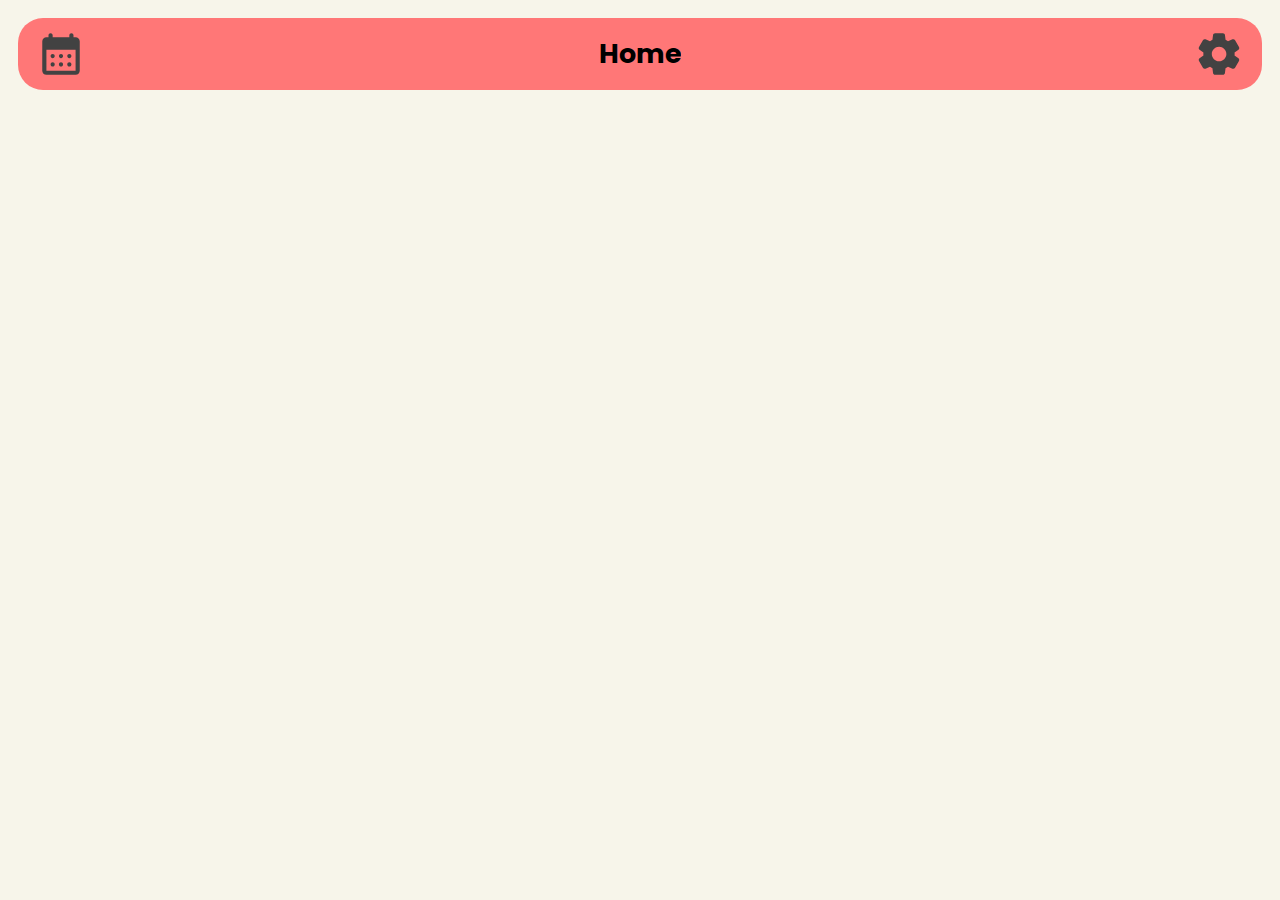
<file: site/sitePages/index.html>
<!DOCTYPE html>
<html lang="it">
<head>
    <meta name="viewport" content="width=device-width, initial-scale=1.0">
    <meta charset="UTF-8">
    <title>Clan Zenit</title>
    <link rel="stylesheet" href="./css/all.css">
    <link rel="stylesheet" href="./css/home.css">
    <link rel="icon" href="./img/valpo1.png" type="image/png">
    <script src="./js/home.js"></script>
</head>
<body class="body" onload="init()">

    <div class="nav">
        <a class="flex" href="calendar.html"><img class="icon" src="./img/calendar.svg" alt="calendar"></a>
        <p class="title">Home</p>
        <a class="flex" href="person.html"><img class="icon" src="./img/admin.svg" alt="admin"></a>
    </div>
    

    <div class="cont">
        <div id="people" class="persone-container">

        </div>
    </div>

</body>
</html>
</file>
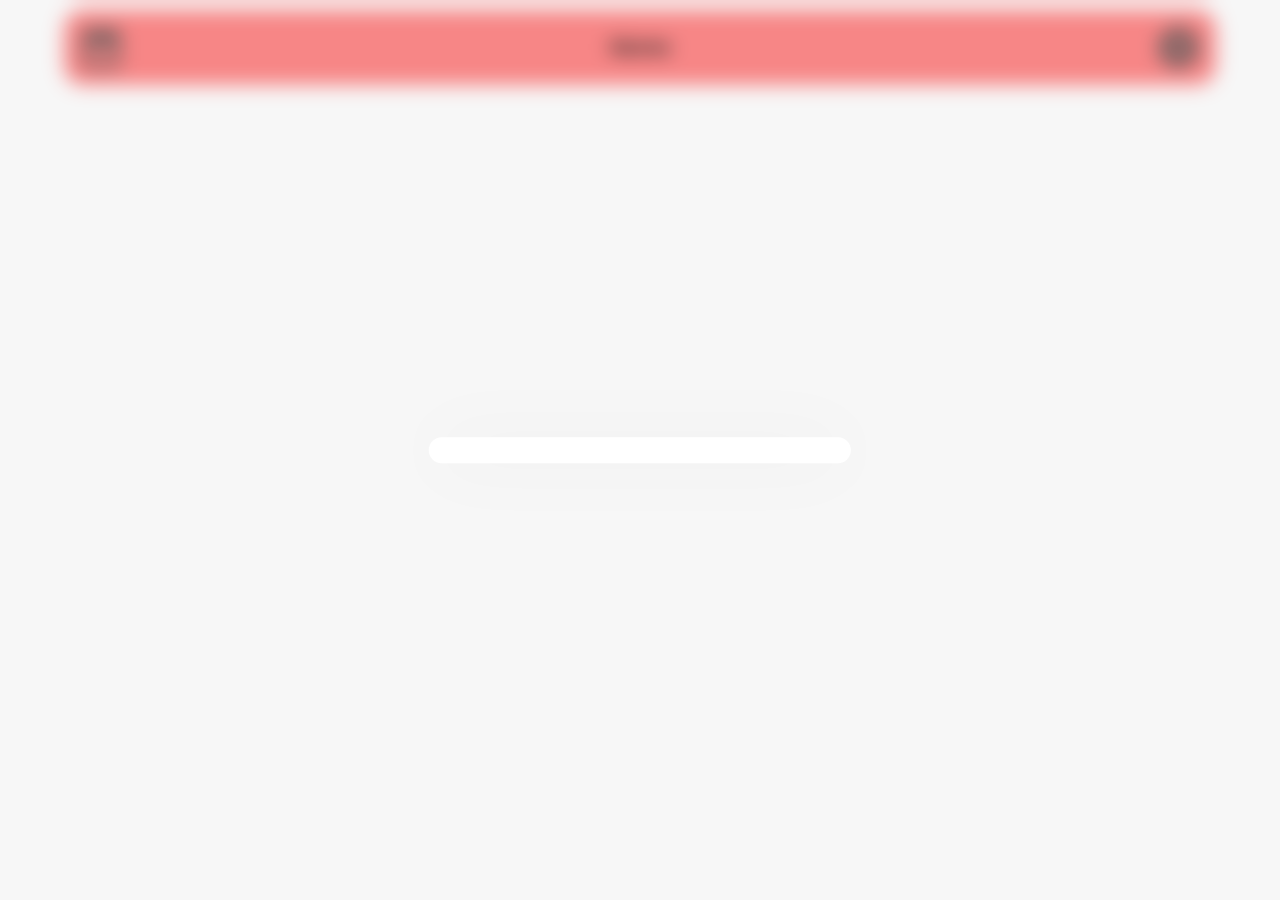
<file: site/templates/index.html>
<!DOCTYPE html>
<html lang="it">
<head>
    <meta name="viewport" content="width=device-width, initial-scale=1.0">
    <meta charset="UTF-8">
    <title>Clan Zenit</title>
    <link rel="stylesheet" href="./style.css">
    <link rel="icon" href="./img/valpo1.png" type="image/png">
    <script src="./js/home.js"></script>
    <!--<script src="/js/eventListener.js"></script>-->
</head>
<body class="body" onload="">

<div id="del1" class="blur"></div>
<div id="del2" class="div-load">
    <div id="progressbar" class="progress">
    </div>
</div>


    <nav>
        <a class="flex" href="calendar.html"><img class="icon" src="./img/calendar.svg" alt="calendar"></a>
        <p class="title">Home</p>
        <a class="flex" href="person.html"><img class="icon" src="./img/admin.svg" alt="admin"></a>
    </nav>




    <!-- show people-role-->
    <div id="people" class="persone-container home">

        <!--<div class="riga">
            <div class="persona user-name" onclick="test(1);">
                <p class="nome">giacomo</p>
            </div>

            <div class="persona user-role">
                <p class="nome">figliolo</p>
            </div>
        </div>-->
    </div>



    <!-- <footer>
        <p>Produced by Figliolo | Braga</p>
    </footer> -->


    <script>
        let progressBar = document.getElementById('progressbar');
        progressBar.addEventListener('animationend', function() {

            let pr1 = document.getElementById('del1');
            pr1.parentNode.removeChild(pr1);

            pr1 = document.getElementById('del2');
            pr1.parentNode.removeChild(pr1);
            init();
        });
    </script>
</body>
</html>
</file>
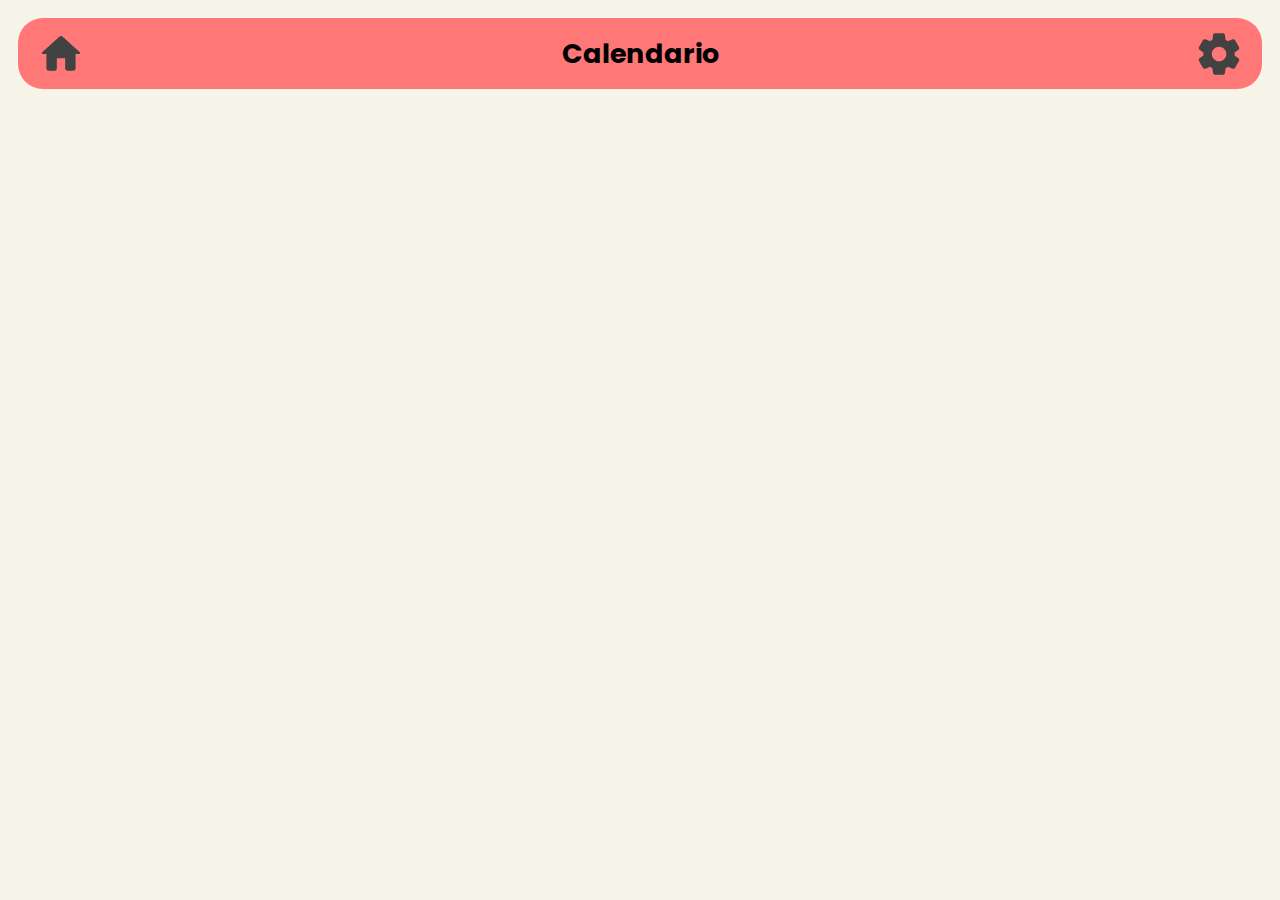
<file: site/sitePages/calendar.html>
<!DOCTYPE html>
<html lang="en">
<head>
    <meta charset="UTF-8">
    <title>Clan - Calendar</title>
    <link rel="icon" href="img/valpo1.png" type="image/png">

    <meta name="viewport" content="width=device-width, initial-scale=1.0">
    <link rel="stylesheet" href="./css/all.css">
</head>
<body>
    <div class="nav">
        <a class="flex" href="index.html"><img class="icon" src="img/home.svg" alt="home"></a>
        <p class="title">Calendario</p>
        <a class="flex" href="person.html"><img  class="icon" src="img/admin.svg" alt="admin"></a>
    </div>

    <div style="display: flex; align-items: center; justify-content: center; height: 88vh;">
        <iframe src="https://calendar.google.com/calendar/embed?height=600&wkst=1&ctz=UTC&showPrint=0&showTz=0&showTitle=0&src=YTczNTU3ZWQxODcyNDAzOTZiYmIxMWQ2NmNmZjQ0Mjc1OTg2NTU0NzkwZjUxMDdiMDMwZjUxZjcyOGI3MmZjOEBncm91cC5jYWxlbmRhci5nb29nbGUuY29t&color=%234285F4" style="border-width:0" width="800" height="600" frameborder="0" scrolling="no"></iframe>
    </div>

    </body>
</html>
</file>
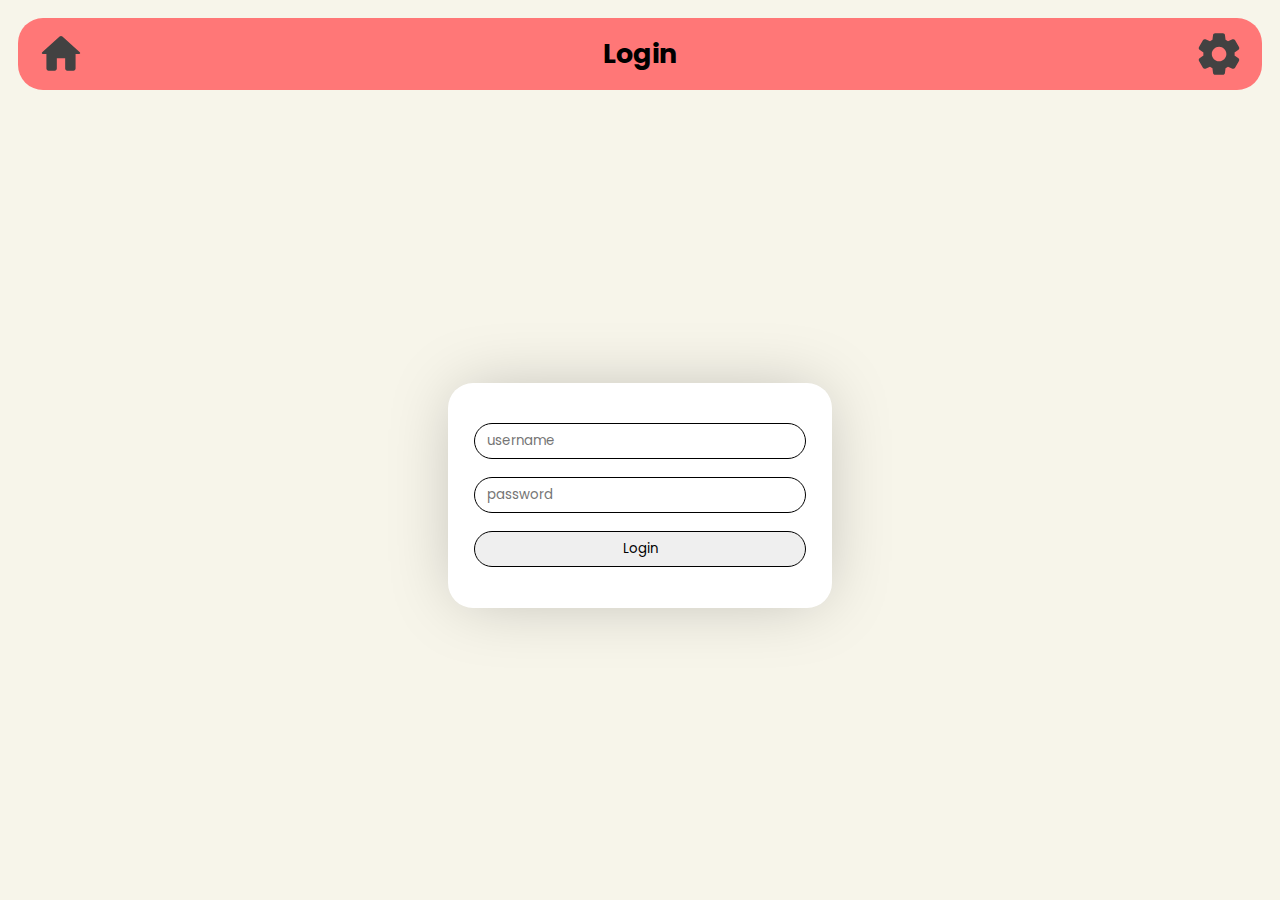
<file: site/sitePages/login.html>
<!DOCTYPE html>
<html lang="en">
<head>
    <meta charset="UTF-8">
    <title>Clan - Login</title>
    <link rel="icon" href="img/valpo1.png" type="image/png">
    <meta name="viewport" content="width=device-width, initial-scale=1.0">
    <link rel="stylesheet" href="./css/all.css">
    <link rel="stylesheet" href="./css/login.css">
    <script src="./js/login.js"></script>
</head>
<body>
    <div class="nav">
        <a class="flex" href="index.html"><img class="icon" src="img/home.svg" alt="home"></a>
        <p class="title">Login</p>
        <a class="flex" href="person.html"><img  class="icon" src="img/admin.svg" alt="admin"></a>
    </div>

    <div class="login-container">
        <div class="login">
            <input id="username" class="input-item" type="text" placeholder="username" name="username" required>
            <input id="password" class="input-item" type="password" placeholder="password" name="password" required>
            <button id="conferma" login-button" onclick="login();" >Login</button>
        </div>
    </div>

    </body>
</html>
</file>
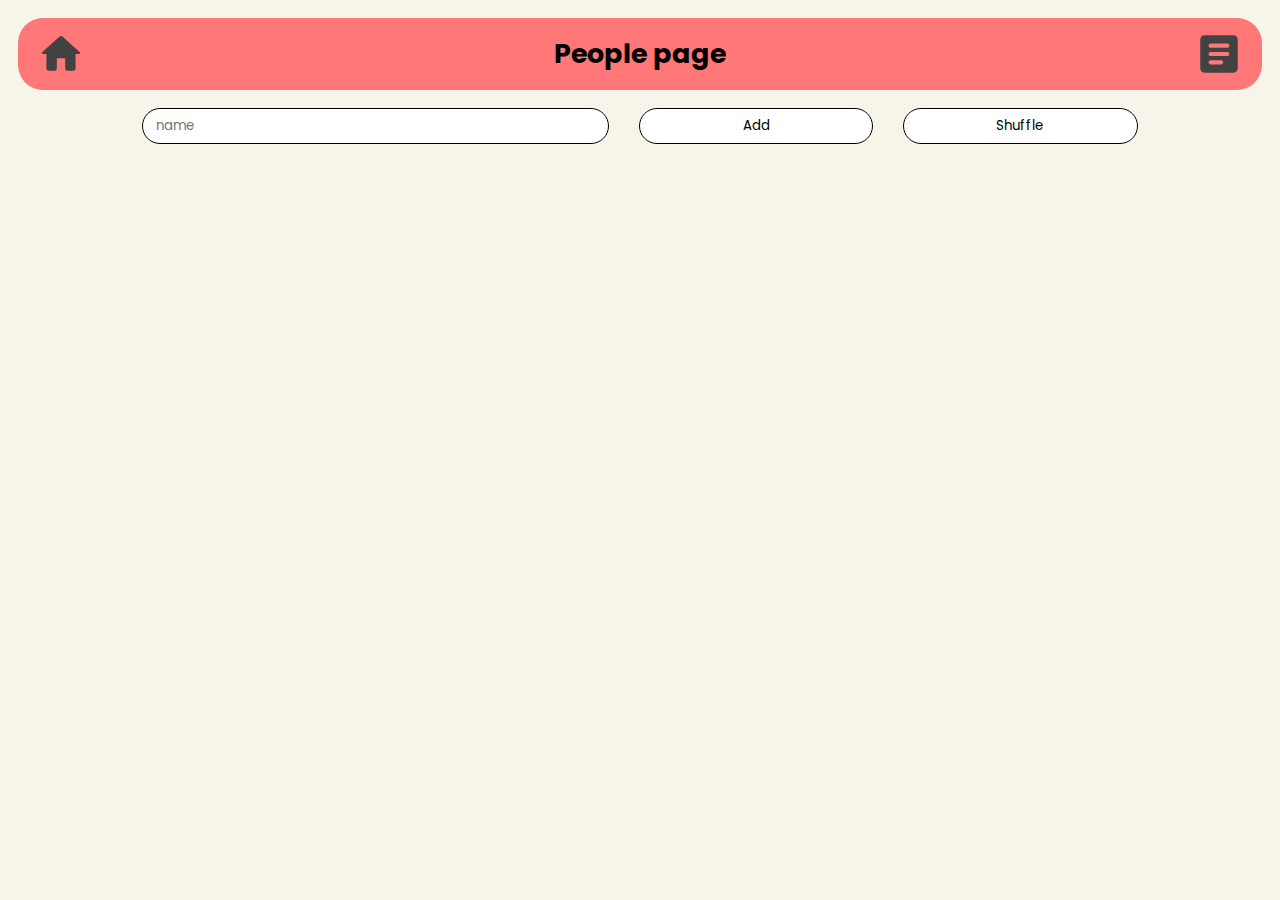
<file: site/sitePages/person.html>
<!DOCTYPE html>
<html lang="it">
<head>
    <meta name="viewport" content="width=device-width, initial-scale=1.0">
    <meta charset="UTF-8">
    <title>Clan - User</title>
    <link rel="icon" href="./img/valpo1.png" type="image/png">
    <link rel="stylesheet" href="./css/all.css">
    <link rel="stylesheet" href="./css/person.css">
    <script src="./js/peopleMenager.js"></script>
</head>
<body class="body" onload="init();">


    <div class="nav">
        <a class="flex" href="index.html"><img class="icon" src="./img/home.svg" alt="home"></a>
        <p class="title">People page</p>
        <a class="flex" href="role.html"><img class="icon" src="./img/role.svg" alt="role"></a>
    </div>


    <div class="input-container">
        <input id="input-name" type="text" placeholder="name" name="name" required>
        <button id="input-submit" onclick="newPerson();">Add</button>
        <button id="input-submit" onclick="shuffle();">Shuffle</button>
    </div>

    
    <div class="cont">
        <div id="people" class="persone-container">
            
        </div>
    </div>
    



</body>
</html>
</file>
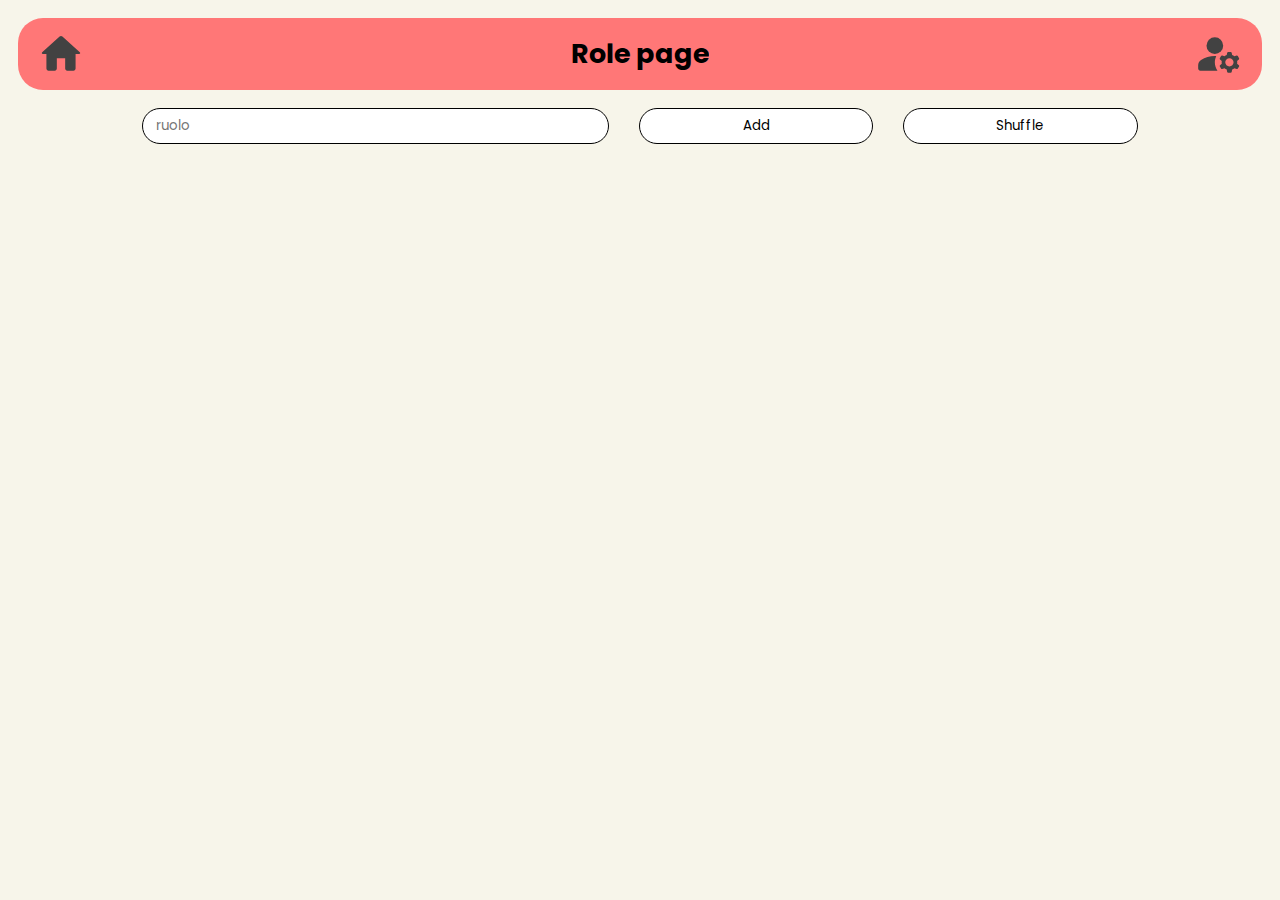
<file: site/sitePages/role.html>
<!DOCTYPE html>
<html lang="it">
<head>
    <meta name="viewport" content="width=device-width, initial-scale=1.0">
    <meta charset="UTF-8">
    <title>Clan - Role</title>
    <link rel="icon" href="./img/valpo1.png" type="image/png">
    <link rel="stylesheet" href="./css/all.css">
    <link rel="stylesheet" href="./css/role.css">
    <script src="./js/roleMenager.js"></script>
</head>
<body class="body" onload="init();">
    <div class="nav">
        <a class="flex" href="index.html"><img class="icon" src="./img/home.svg" alt="home"></a>
        <p class="title">Role page</p>
        <a class="flex" href="person.html"><img class="icon" src="./img/people.svg" alt="people"></a>
    </div>

    <div class="input-container">
        <input id="input-name" type="text" placeholder="ruolo" name="ruolo" required>
        <button id="input-submit" onclick="newRole();">Add</button>
        <button id="input-submit" onclick="shuffle();">Shuffle</button>
    </div>

    <div class="cont">
        <div id="people" class="persone-container">

        </div>
    </div>

</body>
</html>
</file>
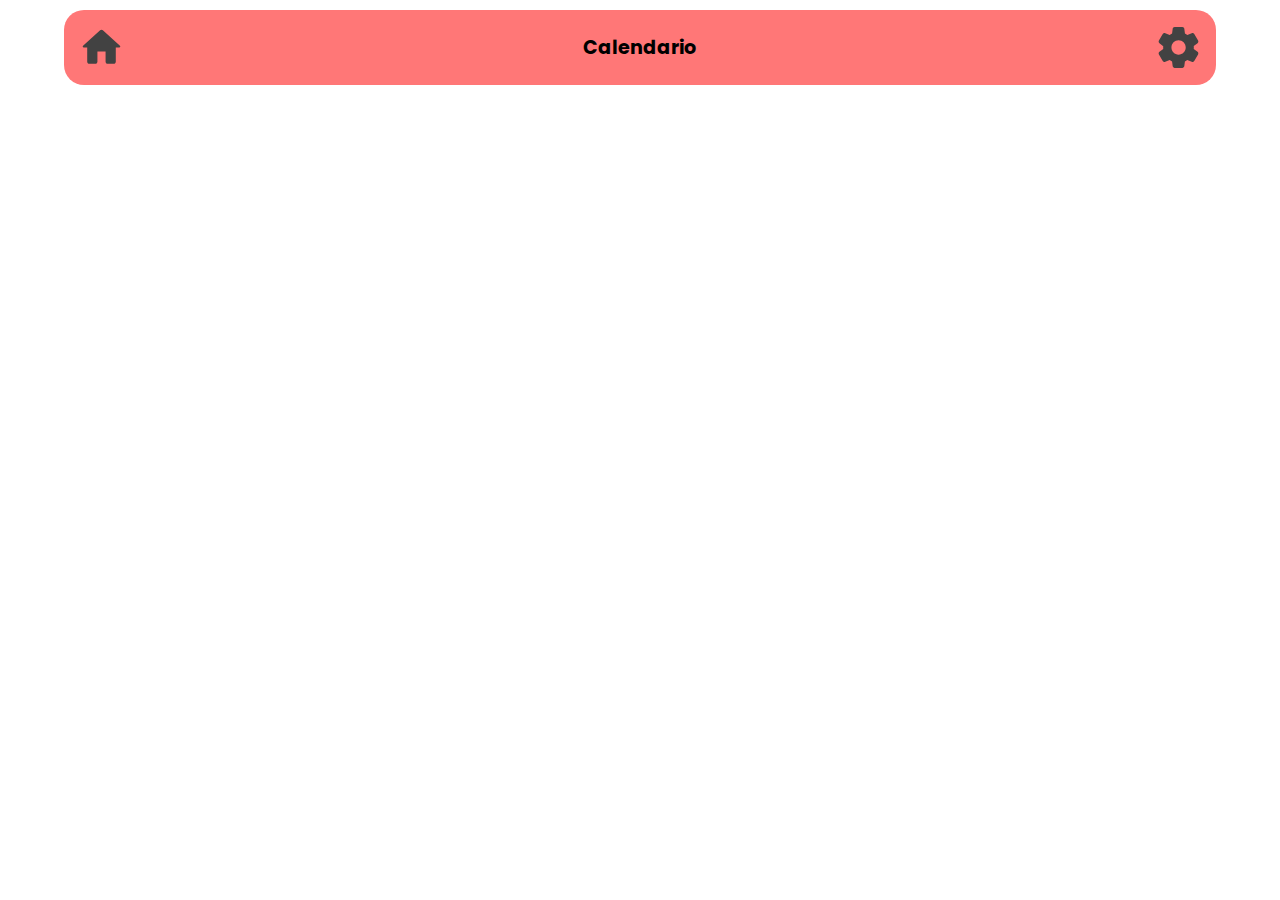
<file: site/templates/calendar.html>
<!DOCTYPE html>
<html lang="en">
<head>
    <meta charset="UTF-8">
    <title>Clan Test</title>
    <link rel="icon" href="img/valpo1.png" type="image/png">

    <meta name="viewport" content="width=device-width, initial-scale=1.0">
    <link rel="stylesheet" href="style.css">
</head>
<body>
    <nav>
        <a class="flex" href="index.html"><img class="icon" src="img/home.svg" alt="home"></a>
        <p class="title">Calendario</p>
        <a class="flex" href="person.html"><img  class="icon" src="img/admin.svg" alt="admin"></a>
    </nav>

    <div style="display: flex; align-items: center; justify-content: center;">
        <!--<iframe src="https://calendar.google.com/calendar/embed?src=76dd5042717c46c8a48f61d5f6b6625a4714aa22ff509271f920731554cc1e69%40group.calendar.google.com&ctz=UTC" style="border: 0" width="70%" height="700"></iframe>
    -->
    <iframe src="https://calendar.google.com/calendar/embed?height=600&wkst=2&ctz=Europe%2FRome&showPrint=0&showTz=0&title=Calendario%20Clan%202024-2025&src=YTczNTU3ZWQxODcyNDAzOTZiYmIxMWQ2NmNmZjQ0Mjc1OTg2NTU0NzkwZjUxMDdiMDMwZjUxZjcyOGI3MmZjOEBncm91cC5jYWxlbmRhci5nb29nbGUuY29t&color=%23F4511E" style="border-width:0" width="800" height="600" frameborder="0" scrolling="no"></iframe>
    </div>
</body>
</html>
</file>
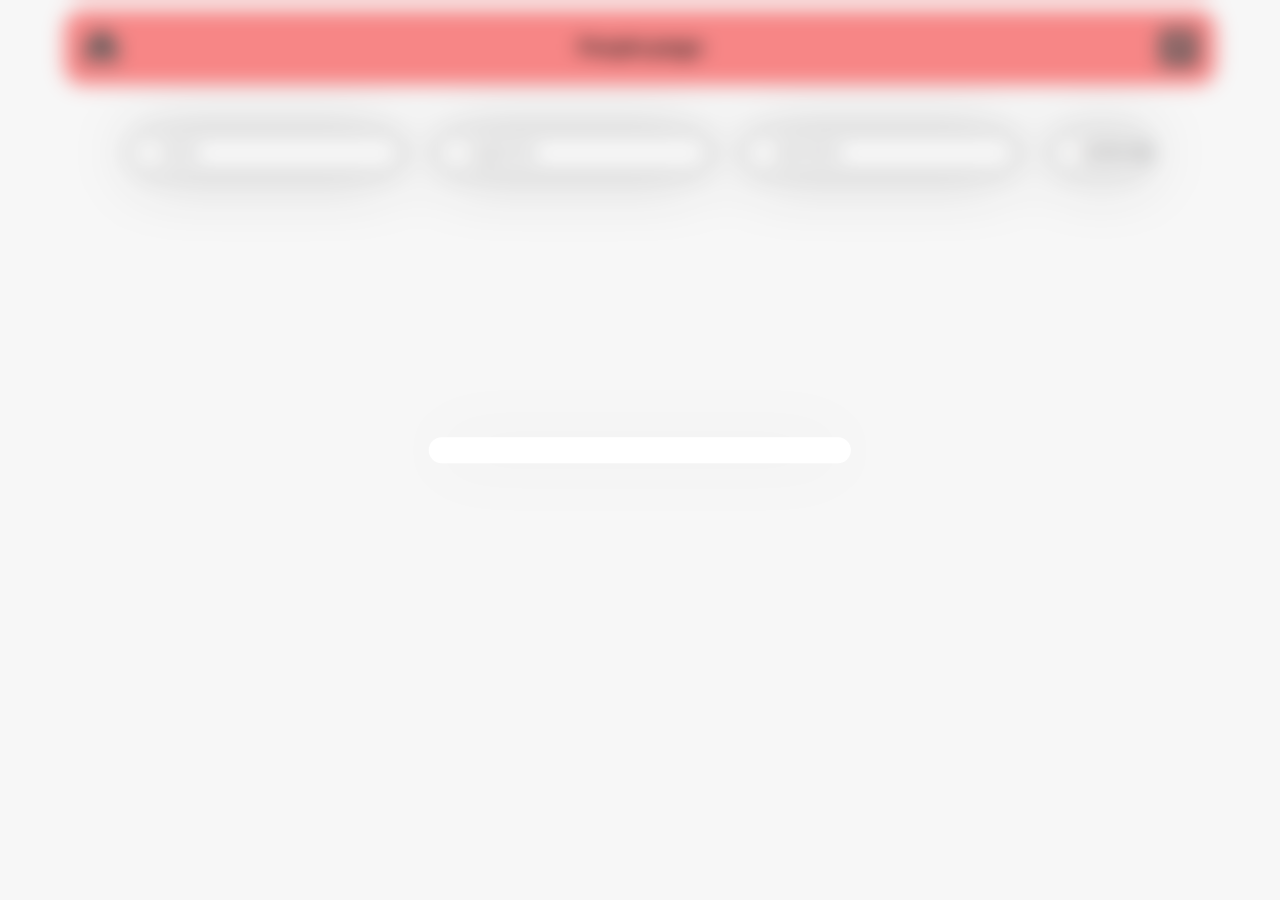
<file: site/templates/person.html>
<!DOCTYPE html>
<html lang="it">
<head>
    <meta name="viewport" content="width=device-width, initial-scale=1.0">
    <meta charset="UTF-8">
    <title>Clan Test</title>
    <link rel="icon" href="./img/valpo1.png" type="image/png">
    
    <link rel="stylesheet" href="style.css">
    <!-- <link rel="icon" href="img/logo.png"> -->
    <script src="./js/peopleMenager.js"></script>
</head>
<body class="body" onload="">

<div id="del1" class="blur"></div>
<div id="del2" class="div-load">
    <div id="progressbar" class="progress">
    </div>
</div>


    <nav>
        <a class="flex" href="index.html"><img class="icon" src="./img/home.svg" alt="home"></a>
        <p class="title">People page</p>
        <a class="flex" href="role.html"><img class="icon" src="./img/role.svg" alt="role"></a>
    </nav>

    <!--<p class="title">Admin page</p>-->


    <!-- input form -->
    <form class="input-container" action="/php/persone/createPerson.php" method="post">
        <input class="input-item"  type="text" placeholder="nome" name="name" required>
        <input class="input-item"  type="text" placeholder="cogmome" name="surname" required>
        <input class="input-item"  type="text" placeholder="username" name="user" required>
        <input class="input-item" type="submit" value="conferma">
    </form>

    <!-- show people -->
    <div id="people" class="persone-container">

        <!--<form id="form0" class="persona admin" action="/php/persone/removePerson.php" method="POST"><input id="hidden0" type="hidden" name="id" value="0">
            <input class="checkb" type="checkbox" id="admin0">
            <p class="nome">giacomo</p>
            <input class="input-item interno" type="submit" value="remove">
        </form>-->

    </div>

    <!-- <footer>
        <p>Produced by Figliolo | Braga</p>
    </footer> -->

<script>
    let progressBar = document.getElementById('progressbar');
    progressBar.addEventListener('animationend', function() {

        let pr1 = document.getElementById('del1');
        pr1.parentNode.removeChild(pr1);

        pr1 = document.getElementById('del2');
        pr1.parentNode.removeChild(pr1);
        init();
    });
</script>


</body>
</html>
</file>
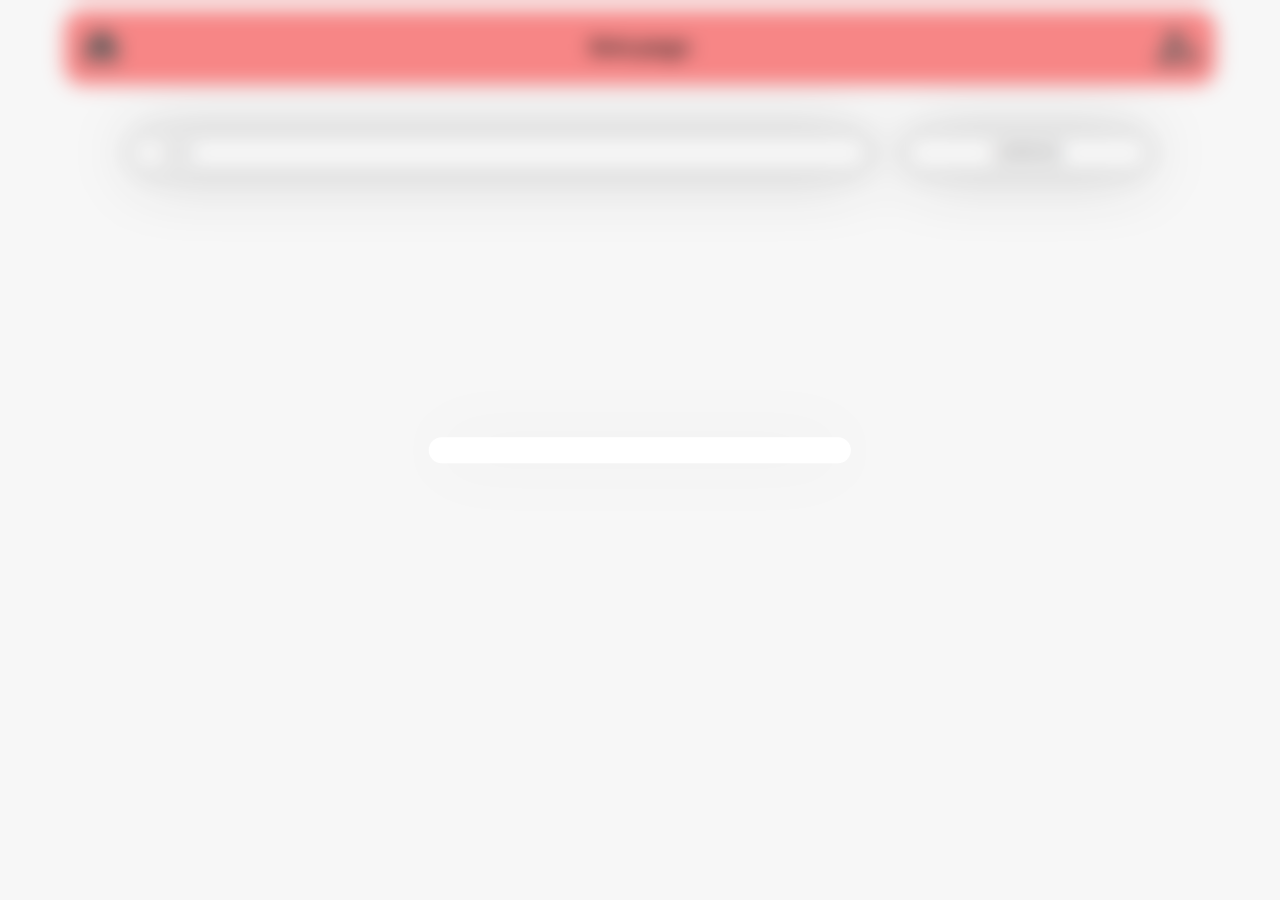
<file: site/templates/role.html>
<!DOCTYPE html>
<html lang="it">
<head>
    <meta name="viewport" content="width=device-width, initial-scale=1.0">
    <meta charset="UTF-8">
    <title>Clan Test</title>
    <link rel="icon" href="./img/valpo1.png" type="image/png">
    <link rel="stylesheet" href="./style.css">
    <!-- <link rel="icon" href="img/logo.png"> -->
    <script src="./js/roleMenager.js"></script>
</head>
<body class="body" onload="">

<div id="del1" class="blur"></div>
<div id="del2" class="div-load">
    <div id="progressbar" class="progress">
    </div>
</div>


    <nav>
        <a class="flex" href="index.html"><img class="icon" src="./img/home.svg" alt="home"></a>
        <p class="title">Role page</p>
        <a class="flex" href="person.html"><img class="icon" src="./img/people.svg" alt="people"></a>
    </nav>

    <!--<p class="title">Admin page</p>-->


    <!-- input form -->
    <form class="input-container" action="./addRole" method="post">
        <input class="input-item"  style="width: 75%" type="text" placeholder="ruolo" name="ruolo" required>
        <input class="input-item" style="width: 25%" type="submit" value="conferma">
    </form>

    <!-- show role -->
    <div id="people" class="persone-container">

        <!--<form id="formRx" class="persona role" action="php/ruoli/removeRole.php" method="POST">
            <input id="hiddenRx" type="hidden" name="id" value="x">
            <p class="nome">test</p>
            <input class="input-item interno" type="submit" value="remove">
        </form>-->

    </div>

    <!-- <footer>
        <p>Produced by Figliolo | Braga</p>
    </footer> -->


<script>
    let progressBar = document.getElementById('progressbar');
    progressBar.addEventListener('animationend', function() {

        let pr1 = document.getElementById('del1');
        pr1.parentNode.removeChild(pr1);

        pr1 = document.getElementById('del2');
        pr1.parentNode.removeChild(pr1);
        init();
    });
</script>

</body>
</html>
</file>
<file: site/sitePages/css/all.css>
@import url('https://fonts.googleapis.com/css2?family=Poppins:wght@100;200;300;400;500;600;700;800;900&display=swap');

*{
    padding: 0;
    margin: 0;
    box-sizing: border-box;
    font-family: 'Poppins', sans-serif;
    /* text-decoration: none; */
    overflow: hidden;
}

:root{
    --panna: #f7f5ea;
    --rosetto: #FF7777;
    --rosellina: #fbf3f2;
}


body{
    height: 100vh;
    width: 100vw;
    display: flex;
    flex-direction: column;
    align-items: center;
    justify-content: center;
    gap: 2vh;
    padding: 2vh;
    background-color: var(--panna);
}

::-webkit-scrollbar {
    width: 1vh;
}

::-webkit-scrollbar-thumb {
    background-color: lightgray;
    border-radius: 10px;
}

::-webkit-scrollbar-thumb {
    background-color: lightgray;
}

::-webkit-scrollbar-thumb:hover {
    background: lightgray;
    width: 0.5vw;
}




a{
    width: 50px;
    height: 50px;
}

.flex{
    width: 50px;
    /* display: flex; */
    /* flex-direction: row-reverse; */
}

.nav{
    /*background-color: #C711A4;*/
    width: 100%;
    height: 8vh;
    border-radius: 25px;
    display: flex;
    align-items: center;
    justify-content: space-between;
    padding: 2vh;
    background-color: var(--rosetto);
}

.title{
    text-align: center;
    font-size: 3vh;
    font-weight: 700;
    color: #000;
}

.icon{
    width: 50px;
}
</file>
<file: site/sitePages/css/home.css>
.cont{
    overflow: auto;
    width: 90%;
    height: 86vh;
}

.persone-container{
    display: flex;
    flex-direction: column;
    align-items: center;
    justify-content: center;
    gap: 1vh;
}

.riga{
    width: 100%;
    display: flex;
    align-items: center;
    justify-content: center;
    gap: 2vh;
    height: 50px;
}

.persona{
    padding: 1vh;
    height: 100%;
    background-color: #fff;
    /* box-shadow: 0 0 68px -11px rgba(0, 0, 0, 0.25); */
    display: flex;
    align-items: center;
    justify-content: space-between;
    border-radius: 15px;
    border-left-width: 10px;
    border-left-style: solid;
    border-left-color: #CEECF0;
}

.user-name{
    width: 55%;
}

.user-role{
    width: 45%;
}

.nome{
    font-size: 125%;
    font-weight: 800;
    color: #000;
    white-space: nowrap;
    overflow: hidden;
    text-overflow: ellipsis;
    max-width: 100%;
}

@media screen and (max-width: 800px){
    body{
        padding-bottom: 13vh; 
    }
    .cont{
        height: 75vh;
    }
}
</file>
<file: site/templates/style.css>
@import url('https://fonts.googleapis.com/css2?family=Poppins:wght@100;200;300;400;500;600;700;800;900&display=swap');

*{
    padding: 0;
    border: 0;
    margin: 0;
    box-sizing: border-box;
    font-family: 'Poppins', sans-serif;
    text-decoration: none;
}


::-webkit-scrollbar {
    width: 1vw;
}

::-webkit-scrollbar-thumb {
    background-color: lightgray;
    border-radius: 10px;
}

::-webkit-scrollbar-thumb {
    background-color: lightgray;
}

::-webkit-scrollbar-thumb:hover {
    background: lightgray;
    width: 1vw;
}


/*
.flex{
    display: flex;
    align-items: center;
    justify-content: center;
}
*/

.flex{
    width: 50px;
    display: flex;;
    flex-direction: row-reverse;
}

nav{
    /*background-color: #C711A4;*/
    background-color: #FF7777;
    display: flex;
    position: fixed;
    justify-content: space-between;
    padding: 1%;
    border-radius: 20px;
    width: 90%;
    align-items: center;
    margin-top: 10px;
    top: 0;
    left: 5%;
}

/*
.nav-dx{
    width: 25%;
    display: flex;
    flex-direction: row-reverse;
    gap: 10%;
}

.nav-sx{
    width: 25%;
    display: flex;
    flex-direction: row;
}
*/
/*
body nav p{
    text-align: center;
    font-size: 1.5vw;
    font-weight: 700;
    color: #000;
}*/

.title{
    text-align: center;
    font-size: 1.5vw;
    font-weight: 700;
    color: #000;  /*fixare con schermi piccoli*/
}


img{
    margin-left: 1%;
    margin-right: 1%;
    width: 50px;
}


.icon{
    width: 75pxf;
}


footer{
    height: 1%;
    background-color: #8A3D7B;
    width: 100%;
    padding: 0.7%;
    display: flex;
    align-items: center;
    justify-content: center;
    margin-top: 5%;
    color: #fff;
    gap: 0.3%;
}

footer p{
    color: #fff;
}



.persone-container{
    display: flex;
    flex-direction: column;
    align-items: center;
    justify-content: center;
    margin-top: 0.5%;
}


.persona{
    width: 80%;
    box-shadow: 0 0 68px -11px rgba(0, 0, 0, 0.25);
    display: flex;
    border-radius: 15px;
    align-items: center;
    justify-content: space-between;
    padding: 1% 1.5%;
    border-left-width: 10px;
    border-left-style: solid;
    margin-bottom: 1%;
    /*border-left-color: red;*/
    border-left-color: #CEECF0;
}

.nome{
    font-size: 125%;
    font-weight: 800;
    color: #000;
    white-space: nowrap;
    overflow: hidden;
    text-overflow: ellipsis;
    max-width: 100%;
}
 

.role{
    border-left-color: #f59c5e;
}

.admin{
    border-left-color: #ff6dff;
}


.input-container{
    width: 80%;
    margin: 10% 10% 3%;
    display: flex;
    align-items: center;
    gap: 3%;
    height: 50px;
}

.input-item{
    background-color: white;
    width: 30%;
    cursor: pointer;
    display: flex;
    align-items: center;
    justify-content: center;
    transition: 0.4s;
    padding: 1% 3%;
    border-radius: 1000px;
    border: black 1px solid;
    box-shadow: 0 0 68px -11px rgba(0, 0, 0, 0.4);
}



.input-role{
    width: 75%;
}


.input-item[type="submit"] {
    width: 10%;
}


.interno{
    width: 10%;
    height: auto;
    padding: 0;
}

.switch-container{
    position: relative;
    display: flex;
    justify-content: center;
    align-items: center;
    width: 25%;
}

.checkb{
    border-radius: 10px;
    border: 1px solid black;
}

a{
    padding: 0;
    margin: 0;
}


iframe{
    margin-top: 7%;
}

.blur{
    height: 100vh;
    position: fixed;
    width: 100%;
    z-index: 10000000000;
    top: 50%;
    left: 50%;
    transform: translate(-50%, -50%);
    background: rgba(207, 207, 207, 0.17);
    backdrop-filter: blur(10px);
    display: flex;
    align-items: center;
    justify-content: center;
}

.div-load{
    display: flex;
    position: fixed;
    top: 50%;
    left: 50%;
    transform: translate(-50%, -50%);
    width: 33%;
    background-color: #fff;
    border-radius: 27px;
    z-index: 10000000001;
    align-items: center;
    justify-content: center;
    padding: 1% 0;
    box-shadow: 0 0 68px -11px rgba(0, 0, 0, 0.25);
}

.home{
    margin-top: 10%;
}

.riga{
    width: 80%;
    display: flex;
    align-items: center;
    justify-content: center;
    gap: 5%;
}

.user-name{
    width: 60%;
}

.user-role{
    width: 30%;
}

.progress {
    border-radius: 27px;
    background-color: #000;
    height: 100%;
    width: 0;
    position: absolute;
    top: 0;
    left: 0;
    animation: progressAnimation 1s linear forwards;
}

@keyframes progressAnimation {
    100% {
        width: 100%;
    }
}


@media only screen and (max-width: 800px){
    .input-container{
        margin-top: 75px;
    }
    .title{
        font-size: 20px;
    }
    .input-item[type="submit"] {
        width: 75px;
    }
    .nome{
        font-size: 15px;
        max-width: 99%;
    }
    .persona{
        padding: 5px;
        height: 50px;
        margin-bottom: 7px;
    }
    .home{
        margin-top: 80px;
    }
    .user-name{
        width: 45%;
    }
    .user-role{
        width: 45%;
    }

}

/*
@media only screen and (max-width: 800px) {
    .icon{
        width: 10%;
    }
    .persona{
        margin-bottom: 5%;
        height: auto;
        box-shadow: 0 0 20px rgba(0, 0, 0, 0.25);

    }
    .nome{
        font-size: 3vw;
    }
    .interno{
        width: 80%;
        margin: 0 auto;
    }
    body nav p{
        font-size: 110%;
    }
    .flex{
        width: 90%;
    }
    .flex img{
        width: 100%;
        height: auto;
    }
    nav{
        padding: 2% 5%;
    }
    .input-container{
        margin-top: 15%;
    }
    input[type="checkbox"]{
        width: 20px;
        height: 20px;
    }
    .input-item[type="submit"] {
        width: 50%;
        margin: 5% auto;
    }
    .home{
        margin-top: 20%;
    }

}

@media (max-width: 1000px) {
    .input-item[type="submit"] {
        width: 20%;
    }
}
*/
</file>
<file: site/sitePages/css/login.css>
.login-container{
    width: 100%;
    height: 86vh;
    display: flex;
    flex-direction: column;
    align-items: center;
    justify-content: center;
}

.login{
    width: 30vw;
    height: 25vh;
    display: flex;
    flex-direction: column;
    align-items: center;
    justify-content: center;
    gap: 2vh;
    padding: 2vh 2vw;
    background-color: #fff;
    border-radius: 25px;
    box-shadow: 0 0 68px -11px rgba(0, 0, 0, 0.25);
}

#username, #password, #conferma{
    width: 100%;
    height: 4vh;
    padding: 0 1vw;
    border-radius: 1000px;
    border: black 1px solid;
}

@media screen and (max-width: 800px){
    .login{
        width: 80vw;
    }
}
</file>
<file: site/sitePages/css/person.css>
.input-container{
    width: 80%;
    height: 4vh;
    display: flex;
    align-items: center;
    justify-content: space-around;
    gap: 3%;
}

.cont{
    overflow: auto;
    width: 80%;
    height: 80vh;
}

#input-name{
    width: 50%;
    background-color: white;
    cursor: pointer;
    height: 100%;
    padding: 0 1vw;
    border-radius: 1000px;
    border: black 1px solid;
}

#input-submit{
    width: 25%;
    background-color: white;
    cursor: pointer;
    height: 100%;
    padding: 0 1vw;
    border-radius: 1000px;
    border: black 1px solid;
}

.persone-container{
    display: flex;
    flex-direction: column;
    align-items: center;
    justify-content: center;
    gap: 1vh;
}

.riga{
    width: 100%;
    display: flex;
    align-items: center;
    justify-content: center;
    gap: 2vh;
    height: 50px;
    background-color: #fff;
    border-radius: 15px;
    padding: 0 2vw;
}


.nome{
    font-size: 125%;
    font-weight: 800;
    color: #000;
    white-space: nowrap;
    overflow: hidden;
    text-overflow: ellipsis;
    width: 50%;
}


.admin-people{
    display: flex;
    align-items: center;
    justify-content: end;
    gap: 4%;
    width: 50%;
}

.admin-people button{
    max-width: 35%;
    background-color: #fff;
    border-radius: 1000px;
    cursor: pointer;
    border: #000 1px solid;
    padding: 0 2vw;
    white-space: nowrap;
    overflow: hidden;
    text-overflow: ellipsis;
}

.admin-people select{
    padding: 0 1vw;
    max-width: 65%;
    min-width: 40%;
    border: #000 1px solid;
    border-radius: 27px;
    white-space: nowrap;
    overflow: hidden;
    text-overflow: ellipsis;
}


@media screen and (max-width: 800px){
    body{
        padding-bottom: 8vh; 
    }
    .cont{
        height: 80vh;
    }
    .admin-people button{
        padding-right: 0;
    }
}
</file>
<file: site/sitePages/css/role.css>
.input-container{
    width: 80%;
    height: 4vh;
    display: flex;
    align-items: center;
    justify-content: space-around;
    gap: 3%;
}

.cont{
    overflow: auto;
    width: 80%;
    height: 80vh;
}

#input-name{
    width: 50%;
    background-color: white;
    cursor: pointer;
    height: 100%;
    padding: 0 1vw;
    border-radius: 1000px;
    border: black 1px solid;
}

#input-submit{
    width: 25%;
    background-color: white;
    cursor: pointer;
    height: 100%;
    padding: 0 1vw;
    border-radius: 1000px;
    border: black 1px solid;
}

.persone-container{
    display: flex;
    flex-direction: column;
    align-items: center;
    justify-content: center;
    gap: 1vh;
}

.riga{
    width: 100%;
    display: flex;
    align-items: center;
    justify-content: space-between;
    gap: 2vh;
    height: 50px;
    background-color: #fff;
    border-radius: 15px;
    padding: 0 2vw;
}


.nome{
    font-size: 125%;
    font-weight: 800;
    color: #000;
    white-space: nowrap;
    overflow: hidden;
    text-overflow: ellipsis;
    min-width: 50%;
    max-width: 60%;
}


.butt-remove{
    max-width: 35%;
    background-color: #fff;
    border-radius: 1000px;
    cursor: pointer;
    border: #000 1px solid;
    padding: 0 2vw;
}



@media screen and (max-width: 800px){
    body{
        padding-bottom: 8vh; 
    }
    .cont{
        height: 80vh;
    }
}
</file>
